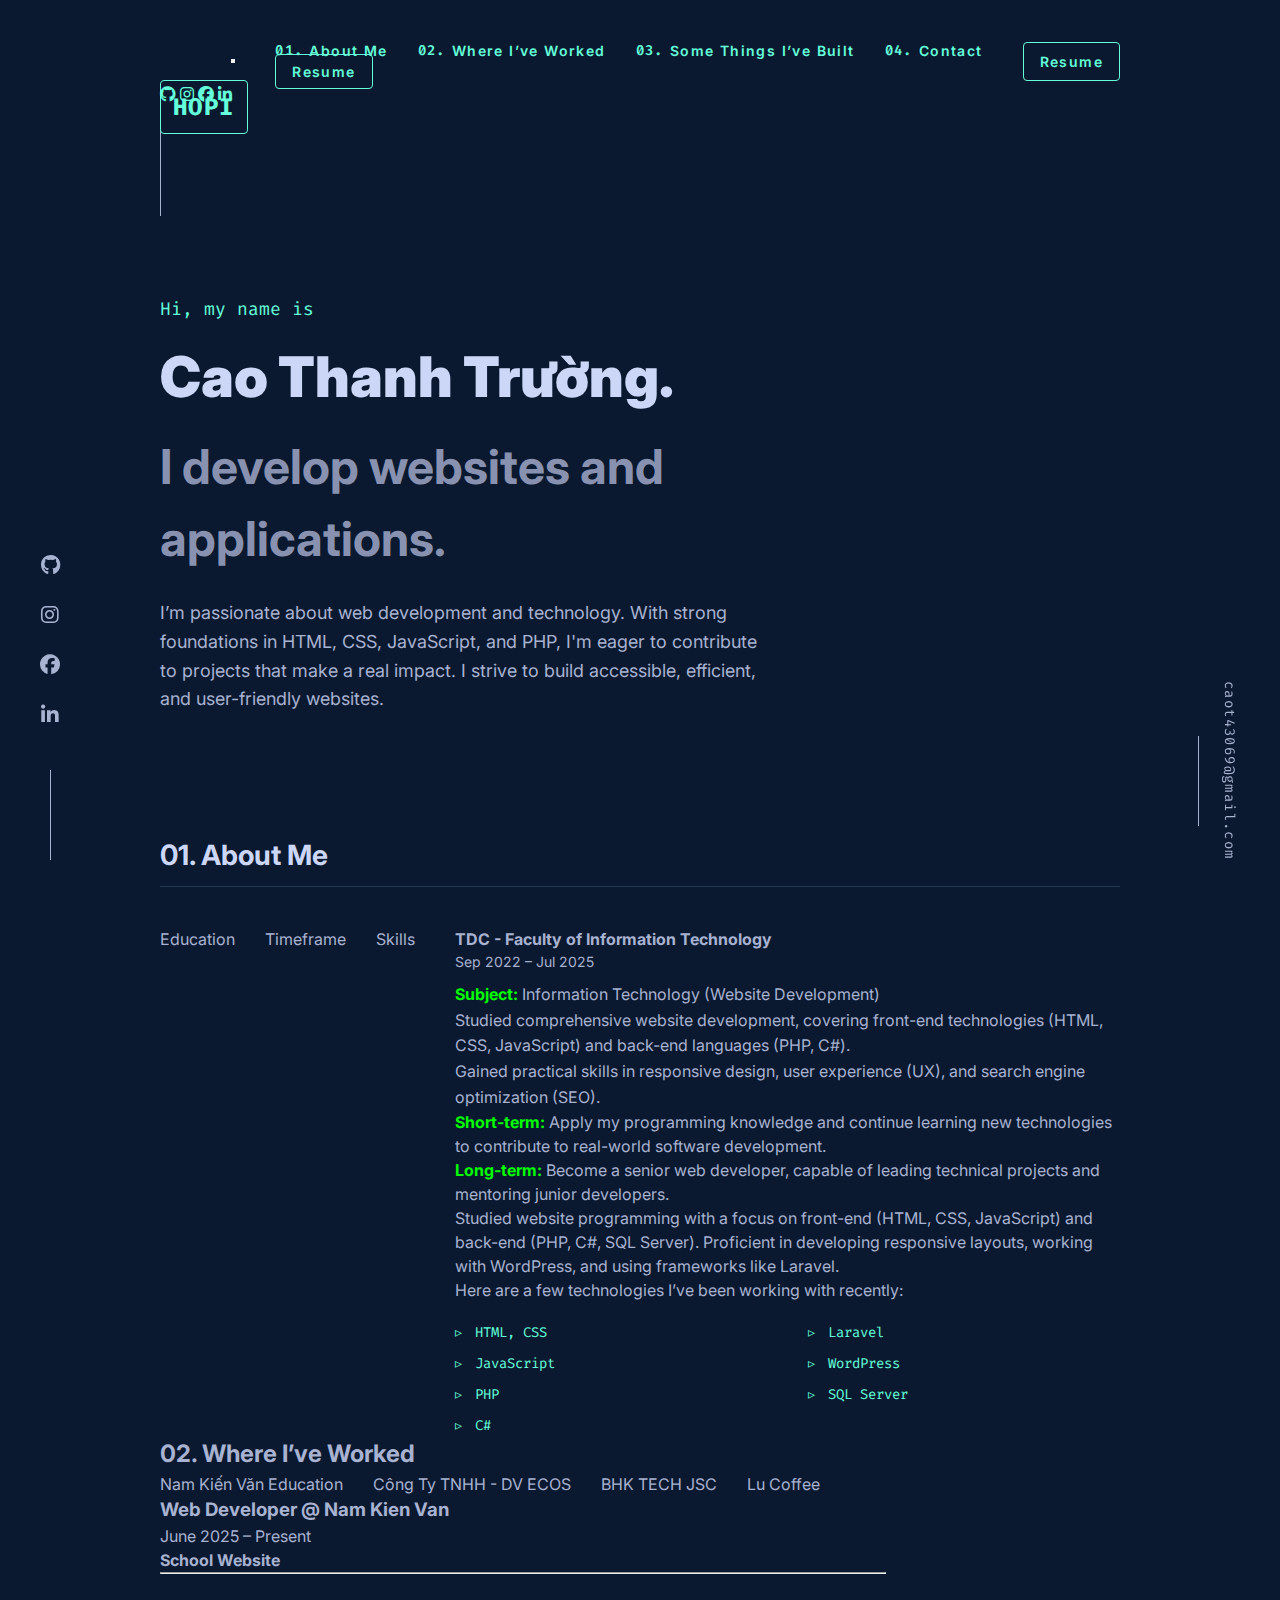
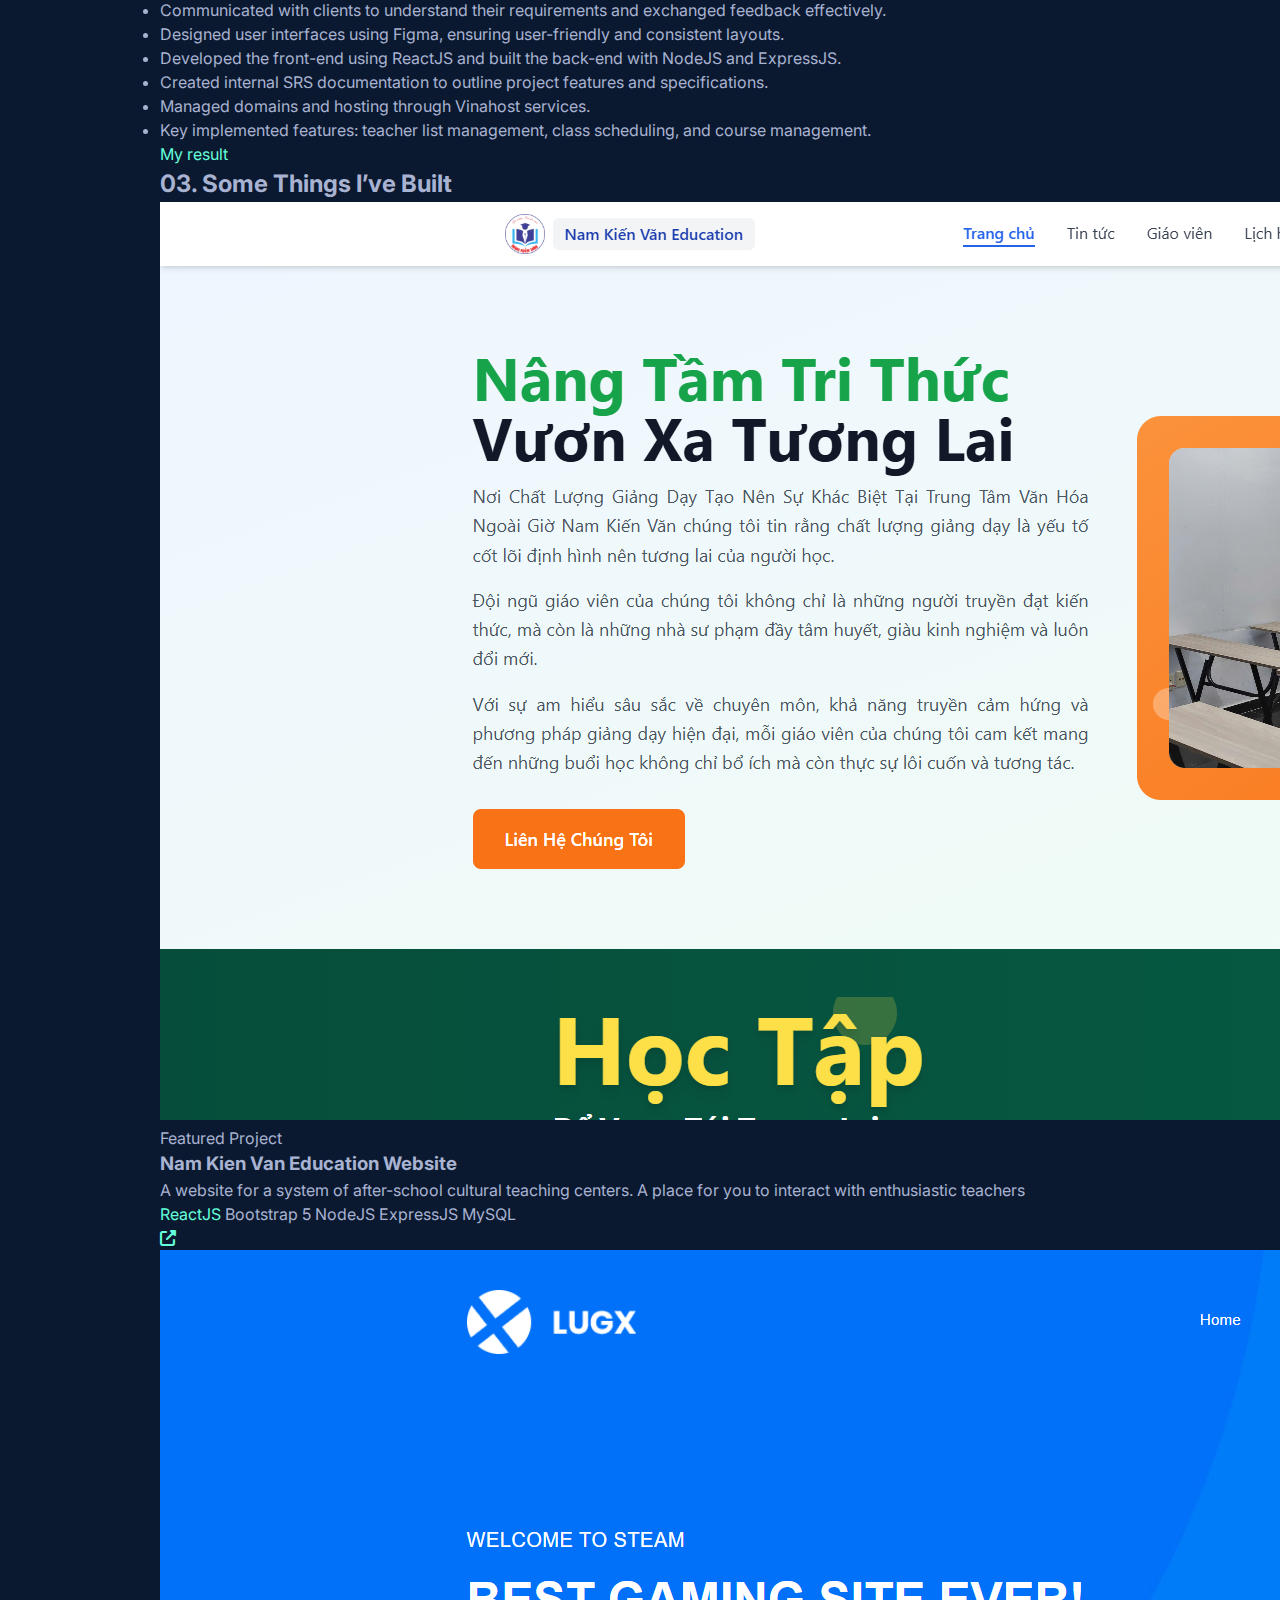
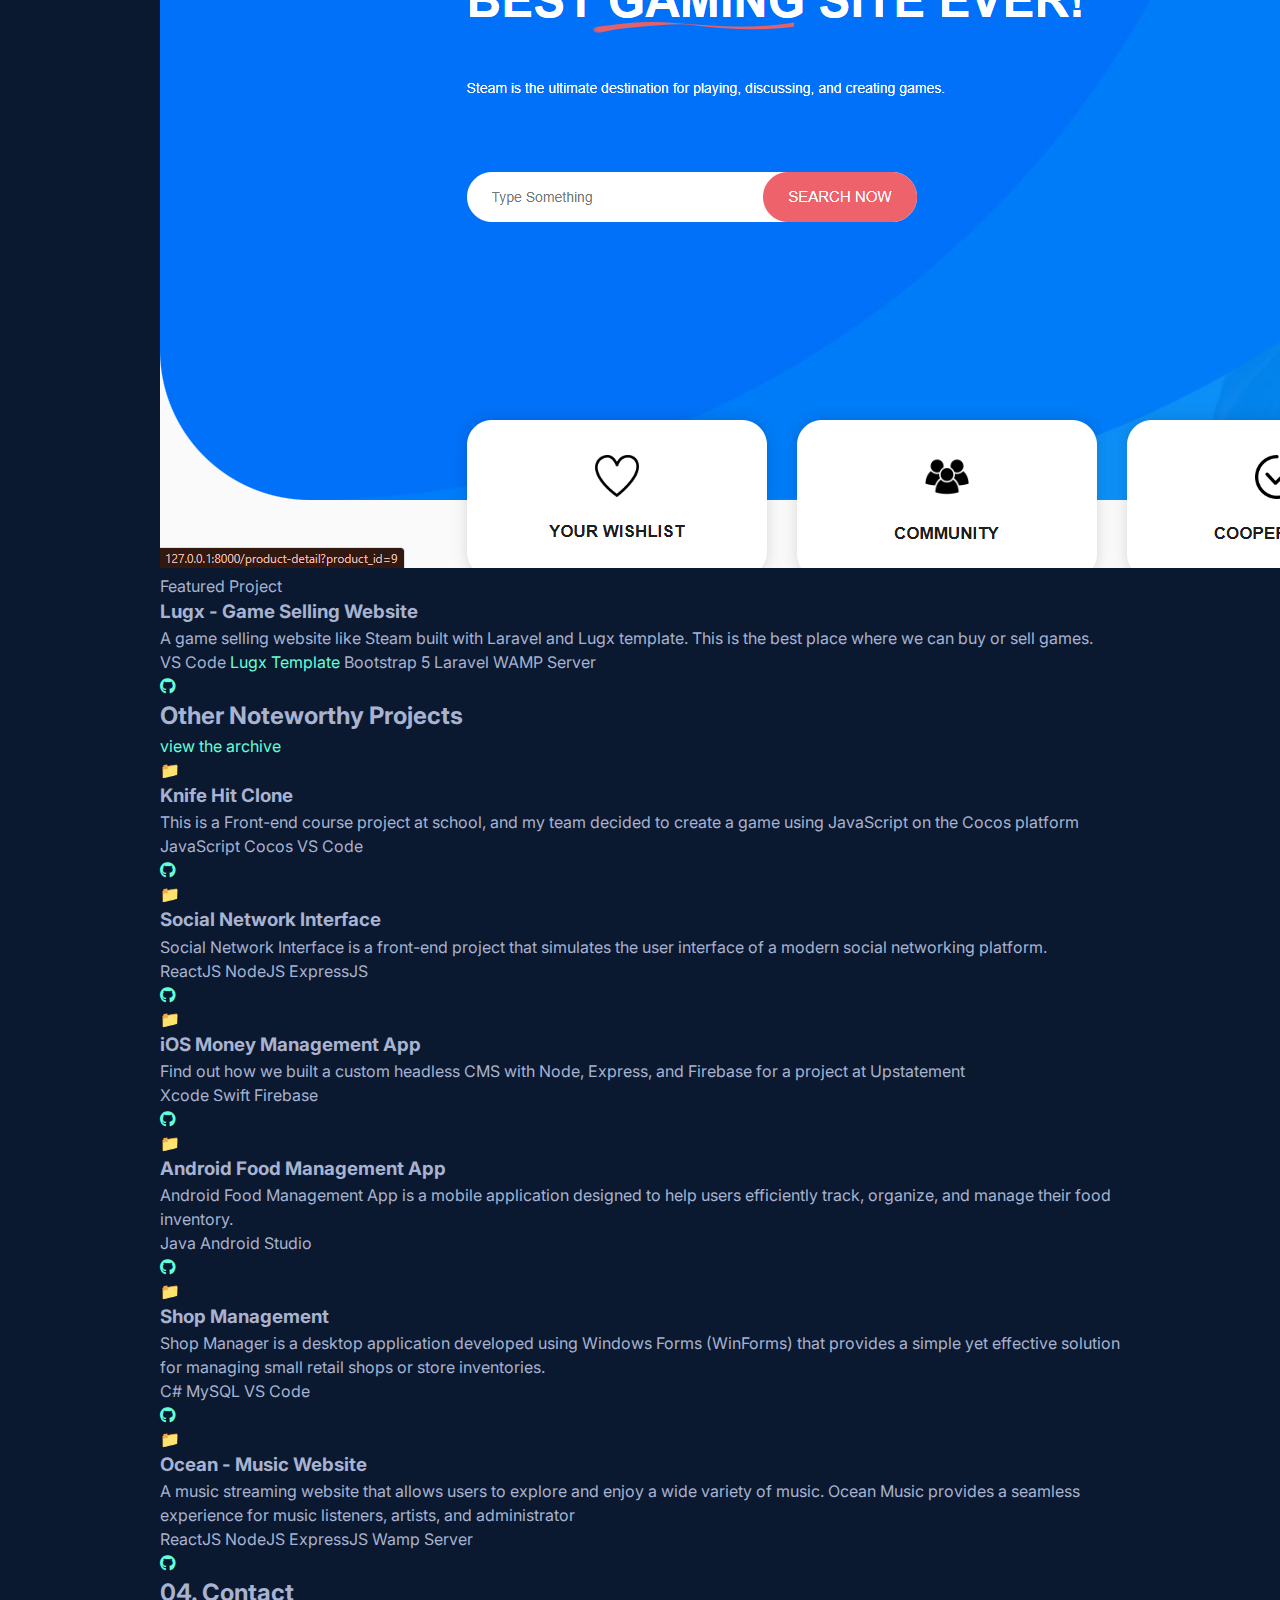
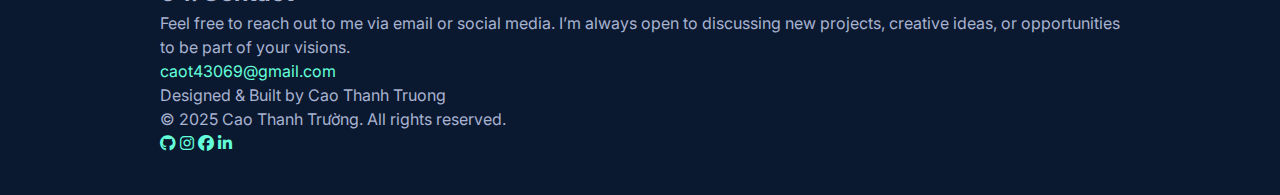
<file: portfolio/index.html>
<!DOCTYPE html>
<html lang="en">

<head>
  <meta charset="UTF-8" />
  <meta name="viewport" content="width=device-width, initial-scale=1" />
  <title>Cao Thanh Truong Portfolio</title>
  <link rel="stylesheet" href="style.css" />
  <link rel="shortcut icon" href="./assets/images/favico.ico" type="image/x-icon">
  <link href="https://fonts.googleapis.com/css2?family=Fira+Code&family=Inter:wght@400;700;900&display=swap"
    rel="stylesheet" />
  <!-- Font Awesome CDN -->
  <link rel="stylesheet" href="https://cdnjs.cloudflare.com/ajax/libs/font-awesome/6.5.0/css/all.min.css">

</head>

<body>
  <script src="script.js" defer></script>
  <div class="container">
    <header>
      <div class="logo">HOPI</div>
      <button class="burger-menu" aria-label="Toggle navigation" aria-expanded="false" aria-controls="primary-navigation">
        <span class="burger-bar"></span>
        <span class="burger-bar"></span>
        <span class="burger-bar"></span>
      </button>
      <nav id="primary-navigation" class="nav-menu">
        <ul>
          <li><a href="#about"><span>01.</span> About Me</a></li>
          <li><a href="#work"><span>02.</span> Where I’ve Worked</a></li>
          <li><a href="#project"><span>03.</span> Some Things I’ve Built</a></li>
          <li><a href="#contact"><span>04.</span> Contact</a></li>
        </ul>
        <a href="./assets/resume.pdf" class="resume-btn resume-btn-mobile" target="_blank" rel="noopener noreferrer">Resume</a>
      </nav>
      <a href="./assets/resume.pdf" class="resume-btn resume-btn-desktop" target="_blank" rel="noopener noreferrer">Resume</a>
    </header>

    <!-- Left Side Icon Section -->
    <aside class="left-icon-section">
      <a href="https://github.com/ThanhTruong286" target="_blank" rel="noopener noreferrer" aria-label="GitHub"><i
          class="fab fa-github"></i></a>
      <a href="https://www.instagram.com/hopihateyou" target="_blank" rel="noopener noreferrer"
        aria-label="Instagram"><i class="fab fa-instagram"></i></a>
      <a href="https://www.facebook.com/hopiloveyou" target="_blank" rel="noopener noreferrer" aria-label="Facebook"><i
          class="fab fa-facebook"></i></a>
      <a href="https://www.linkedin.com/in/cao-t-a06304308" target="_blank" rel="noopener noreferrer"
        aria-label="LinkedIn"><i class="fab fa-linkedin-in"></i></a>
      <div class="vertical-line"></div>
    </aside>

    <aside class="social-icons">
      <a href="https://github.com/ThanhTruong286" target="_blank" rel="noopener noreferrer" aria-label="GitHub"><i
          class="fab fa-github"></i></a>
      <a href="https://www.instagram.com/hopihateyou" target="_blank" rel="noopener noreferrer"
        aria-label="Instagram"><i class="fab fa-instagram"></i></a>
      <a href="https://www.facebook.com/hopiloveyou" target="_blank" rel="noopener noreferrer" aria-label="Facebook"><i
          class="fab fa-facebook"></i></a>
      <a href="https://www.linkedin.com/in/cao-t-a06304308" target="_blank" rel="noopener noreferrer"
        aria-label="LinkedIn"><i class="fab fa-linkedin-in"></i></a>
      <div class="vertical-line"></div>
    </aside>

    <aside class="email-vertical">
      <a href="mailto:caot43069@gmail.com">caot43069@gmail.com</a>
      <div class="vertical-line"></div>
    </aside>

    <main>
      <section class="intro">
        <p class="intro-small">Hi, my name is</p>
        <h1 class="intro-name">Cao Thanh Trường.</h1>
        <h2 class="intro-subtitle">I develop websites and applications.</h2>
        <p class="intro-description">
          I’m passionate about web development and technology. With strong foundations in HTML, CSS, JavaScript, and
          PHP,
          I'm eager to contribute to projects that make a real impact. I strive to build accessible, efficient, and
          user-friendly websites.
        </p>
      </section>


      <section class="about-me" id="about">
        <h2><span>01.</span> About Me</h2>
        <div class="about-me-content">
          <nav class="about-nav">
            <ul>
              <li data-job="education" class="active">Education</li>
              <li data-job="timeframe">Timeframe</li>
              <li data-job="skills">Skills</li>
            </ul>
          </nav>
          <div class="about-details">
            <div class="about-detail active" id="education">
              <p style="margin: 0; font-weight: bold;">TDC - Faculty of Information Technology</p>
              <p style="margin: 0 0 10px 0; font-size: 14px;">Sep 2022 – Jul 2025</p>
              <p style="margin: 0; line-height: 1.6;">
                <strong style="color: #00FF00;">Subject:</strong> Information Technology (Website Development)<br>
                Studied comprehensive website development, covering front-end technologies (HTML, CSS, JavaScript) and
                back-end languages (PHP, C#).<br>
                Gained practical skills in responsive design, user experience (UX), and search engine optimization
                (SEO).
              </p>
            </div>
            <div class="about-detail" id="timeframe">
              <p><strong style="color: #00FF00;">Short-term:</strong> Apply my programming knowledge and continue
                learning
                new technologies to contribute to real-world software development.</p>
              <p><strong style="color: #00FF00;">Long-term:</strong> Become a senior web developer, capable of leading
                technical projects and mentoring junior developers.</p>
            </div>
            <div class="about-detail" id="skills">
              <p>Studied website programming with a focus on front-end (HTML, CSS, JavaScript) and back-end (PHP, C#,
                SQL Server). Proficient in developing responsive layouts, working with WordPress, and using frameworks
                like
                Laravel.</p>
              <p>Here are a few technologies I’ve been working with recently:</p>
              <ul class="tech-list">
                <li>HTML, CSS</li>
                <li>JavaScript</li>
                <li>PHP</li>
                <li>C#</li>
                <li>Laravel</li>
                <li>WordPress</li>
                <li>SQL Server</li>
              </ul>
            </div>
          </div>
        </div>
      </section>

      <section class="where-ive-worked" id="work">
        <h2><span>02.</span> Where I’ve Worked</h2>
        <div class="work-content">
          <nav class="work-nav">
            <ul>
              <li class="active" data-job="namkienvan">Nam Kiến Văn Education</li>
              <li data-job="ecos">Công Ty TNHH - DV ECOS</li>
              <li data-job="scout">BHK TECH JSC</li>
              <li data-job="starry">Lu Coffee</li>
            </ul>
          </nav>
          <div class="work-details">
            <div class="job-detail" id="namkienvan">
              <h3>Web Developer <span>@ Nam Kien Van</span></h3>
              <p class="work-date">June 2025 – Present</p>
              <ul class="work-list">
                <strong>School Website</strong>
                <hr />
                <br />
                <li> Communicated with clients to understand their requirements and exchanged feedback effectively.</li>
                <li>Designed user interfaces using Figma, ensuring user-friendly and consistent layouts.
                </li>
                <li>Developed the front-end using ReactJS and built the back-end with NodeJS and ExpressJS.
                </li>
                <li>Created internal SRS documentation to outline project features and specifications.</li>
                <li>Managed domains and hosting through Vinahost services.
                </li>
                <li>Key implemented features: teacher list management, class scheduling, and course management.
                </li>
                <a href="https://namkienvan.edu.vn/" target="_blank" rel="noopener noreferrer">My result</a>
              </ul>
            </div>
            <div class="job-detail" id="ecos" style="display:none;">
              <h3>ReactJS Intern <span>@ ECOS</span></h3>
              <p class="work-date">Nov 2024 – Jan 2025</p>
              <ul class="work-list">
                <strong>ReactJS Project Internship (Social Media Website)</strong>
                <hr />
                <br />
                <li>Conducted business analysis to understand project goals and user needs.
                </li>
                <li>Designed the UI using Figma, focusing on clarity and visual appeal.
                </li>
                <li>Drafted and documented the Software Requirements Specification (SRS) based on research insights.
                </li>
                <li>Developed the front-end using ReactJS, enhancing responsiveness and user experience.

                </li>
                <li>Built the back-end using NodeJS and ExpressJS, implementing RESTful APIs for seamless integration.

                </li>
                <li>Performed unit testing using Jest to ensure reliability and stability across features.

                </li>
                <li>Integrated front-end and back-end components for smooth functionality and performance.
                </li>
              </ul>
            </div>
            <div class="job-detail" id="scout" style="display:none;">
              <h3>Power App Intern <span>@ BHK</span></h3>
              <p class="work-date">Jun 2024 – Sep 2024</p>
              <ul class="work-list">
                <strong>Shift Management Application</strong>
                <hr />
                <br />
                <li> Designed the UI using Figma, focusing on intuitive and user-friendly layouts.
                </li>
                <li>Drafted the SRS based on project requirements.
                </li>
                <li>Created an Entity-Relationship Diagram (ERD) to visualize and structure project data.</li>
                <li>Developed features in Power Apps using UI prototypes from Figma.
                </li>
                <li>Built core functionalities like employee shift tracking, rescheduling, and admin controls.
                </li>
                <strong>Payment Advance Application</strong>
                <hr />
                <br />
                <li> Researched and analyzed real business needs related to salary advances by consulting with the
                  accounting department.
                </li>
                <li>Drafted and documented the SRS based on insights from the research.
                </li>
                <li>Designed the database schema and built an ERD to define data relationships.
                </li>
                <li>Created the UI using Figma and implemented the system using Power Apps
                </li>
                <li>Developed modules for request submission, approval, processing, and reporting of advance payments.
                </li>
                <li>Designed a flexible approval system based on organizational hierarchy.
                </li>
              </ul>
            </div>
            <div class="job-detail" id="starry" style="display:none;">
              <h3>Bartending <span>@ Lu Coffee</span></h3>
              <p class="work-date">Dec 2023 – Jan 2024</p>
              <ul class="work-list">
                <li>Prepared beverages according to the menu and customer requests</li>
                <li>Maintained cleanliness and organization of the bar area</li>
                <li>Provided drink recommendations and professional customer service</li>
                <li>Assisted in developing new drink recipes and improving service workflow</li>
              </ul>

            </div>
            <div class="job-detail" id="mullenlowe" style="display:none;">
              <h3>Intern <span>@ MullenLowe</span></h3>
              <p class="work-date">Jun 2012 – Dec 2012</p>
              <ul class="work-list">
                <li>Supported the development team with various tasks</li>
                <li>Learned best practices in software development</li>
                <li>Assisted in project management and coordination</li>
              </ul>
            </div>
          </div>
        </div>
      </section>

      <section class="some-things-ive-built" id="project">
        <h2><span>03.</span> Some Things I’ve Built</h2>
        <div class="projects">
          <div class="project featured-project">
            <img src="./assets/images/namkienvan.png" alt="Lugx" />
            <div class="project-info">
              <p class="featured-label">Featured Project</p>
              <h3>Nam Kien Van Education Website</h3>
              <p class="project-description">
                A website for a system of after-school cultural teaching centers. A place for you to interact with
                enthusiastic teachers
              </p>
              <div class="project-tech">
                <span><a href="https://templatemo.com/tm-589-lugx-gaming" target="_blank"
                    rel="noopener noreferrer">ReactJS</a></span>
                <span>Bootstrap 5</span>
                <span>NodeJS</span>
                <span>ExpressJS</span>
                <span>MySQL</span>
              </div>
              <div class="project-links">
                <!-- <a href="https://github.com/ThanhTruong286/game-selling-website?tab=readme-ov-file" target="_blank"
                  aria-label="GitHub"><i class="fab fa-github"></i></a> -->
                <a href="https://namkienvan.edu.vn" target="_blank" aria-label="External Link"><i
                    class="fas fa-external-link-alt"></i></a>
              </div>
            </div>
          </div>
          <div class="project featured-project">
            <img src="./assets/images/lugx.png" alt="Lugx" />
            <div class="project-info">
              <p class="featured-label">Featured Project</p>
              <h3>Lugx - Game Selling Website</h3>
              <p class="project-description">
                A game selling website like Steam built with Laravel and Lugx template. This is the best place where we
                can buy or sell games.
              </p>
              <div class="project-tech">
                <span>VS Code</span>
                <span><a href="https://templatemo.com/tm-589-lugx-gaming" target="_blank" rel="noopener noreferrer">Lugx
                    Template</a></span>
                <span>Bootstrap 5</span>
                <span>Laravel</span>
                <span>WAMP Server</span>
              </div>
              <div class="project-links">
                <a href="https://github.com/ThanhTruong286/game-selling-website?tab=readme-ov-file" target="_blank"
                  aria-label="GitHub"><i class="fab fa-github"></i></a>
                <!-- <a href="#" aria-label="External Link"><i class="fas fa-external-link-alt"></i></a> -->
              </div>
            </div>
          </div>
        </div>
      </section>

      <!-- Other Noteworthy Projects Section -->
      <section class="other-noteworthy-projects">
        <h2>Other Noteworthy Projects</h2>
        <a href="https://github.com/ThanhTruong286" class="archive-link">view the archive</a>
        <div class="projects-grid">
          <div class="project-card">
            <div class="folder-icon">&#128193;</div>
            <h3>Knife Hit Clone</h3>
            <p>This is a Front-end course project at school, and my team decided to create a game using JavaScript on
              the Cocos platform</p>
            <div class="project-tags">
              <span>JavaScript</span>
              <span>Cocos</span>
              <span>VS Code</span>
            </div>
            <div class="project-links">
              <a href="https://github.com/ThanhTruong286/CloneKnifeHit" target="_blank" aria-label="GitHub"><i
                  class="fab fa-github"></i></a>
              <!-- <a href="#" aria-label="External Link"><i class="fas fa-external-link-alt"></i></a> -->
            </div>
          </div>
          <div class="project-card">
            <div class="folder-icon">&#128193;</div>
            <h3>Social Network Interface</h3>
            <p>Social Network Interface is a front-end project that simulates the user interface of a modern social
              networking platform.</p>
            <div class="project-tags">
              <span>ReactJS</span>
              <span>NodeJS</span>
              <span>ExpressJS</span>
            </div>
            <div class="project-links">
              <a href="https://github.com/ThanhTruong286/social-network" target="_blank" aria-label="GitHub"><i
                  class="fab fa-github"></i></a>
              <!-- <a href="#" aria-label="External Link"><i class="fas fa-external-link-alt"></i></a> -->
            </div>
          </div>
          <div class="project-card">
            <div class="folder-icon">&#128193;</div>
            <h3>iOS Money Management App</h3>
            <p>Find out how we built a custom headless CMS with Node, Express, and Firebase for a project at Upstatement
            </p>
            <div class="project-tags">
              <span>Xcode</span>
              <span>Swift</span>
              <span>Firebase</span>
            </div>
            <div class="project-links">
              <a href="https://github.com/ThanhTruong286/MoneyManagement" target="_blank" aria-label="GitHub"><i
                  class="fab fa-github"></i></a>
              <!-- <a href="#" aria-label="External Link"><i class="fas fa-external-link-alt"></i></a> -->
            </div>
          </div>
          <div class="project-card">
            <div class="folder-icon">&#128193;</div>
            <h3>Android Food Management App</h3>
            <p>Android Food Management App is a mobile application designed to help users efficiently track, organize,
              and manage their food inventory.</p>
            <div class="project-tags">
              <span>Java</span>
              <span>Android Studio</span>
            </div>
            <div class="project-links">
              <a href="https://github.com/ThanhTruong286/food-management-android" target="_blank" aria-label="GitHub"><i
                  class="fab fa-github"></i></a>
              <!-- <a href="#" aria-label="External Link"><i class="fas fa-external-link-alt"></i></a> -->
            </div>
          </div>
          <div class="project-card">
            <div class="folder-icon">&#128193;</div>
            <h3>Shop Management</h3>
            <p>Shop Manager is a desktop application developed using Windows Forms (WinForms) that provides a simple yet
              effective solution for managing small retail shops or store inventories.</p>
            <div class="project-tags">
              <span>C#</span>
              <span>MySQL</span>
              <span>VS Code</span>
            </div>
            <div class="project-links">
              <a href="https://github.com/ThanhTruong286/shop-manager-winform-project" target="_blank"
                aria-label="GitHub"><i class="fab fa-github"></i></a>
              <!-- <a href="#" aria-label="External Link"><i class="fas fa-external-link-alt"></i></a> -->
            </div>
          </div>
          <div class="project-card">
            <div class="folder-icon">&#128193;</div>
            <h3>Ocean - Music Website</h3>
            <p>A music streaming website that allows users to explore and enjoy a wide variety of music. Ocean Music
              provides a seamless experience for music listeners, artists, and administrator</p>
            <div class="project-tags">
              <span>ReactJS</span>
              <span>NodeJS</span>
              <span>ExpressJS</span>
              <span>Wamp Server</span>
            </div>
            <div class="project-links">
              <a href="https://github.com/ThanhTruong286/ocean-music-website" target="_blank" aria-label="GitHub"><i
                  class="fab fa-github"></i></a>
              <!-- <a href="#" aria-label="External Link"><i class="fas fa-external-link-alt"></i></a> -->
            </div>
          </div>
        </div>
        <!-- <button class="show-more-btn">Show More</button> -->
      </section>

    </main>

    <!-- Contact Section -->
    <section id="contact" class="contact-section">
      <h2><span>04.</span> Contact</h2>
      <p>Feel free to reach out to me via email or social media. I’m always open to discussing new projects, creative
        ideas, or opportunities to be part of your visions.</p>
      <a href="mailto:brittany.chiang@gmail.com" class="contact-email">caot43069@gmail.com</a>
    </section>

    <!-- Footer Section -->
    <footer class="footer">
      <p>Designed & Built by Cao Thanh Truong</p>
      <p>© 2025 Cao Thanh Trường. All rights reserved.</p>
      <div class="footer-social-icons">
        <a href="https://github.com/ThanhTruong286" target="_blank" aria-label="GitHub"><i class="fab fa-github"></i></a>
        <a href="https://www.instagram.com/hopihateyou" target="_blank" aria-label="Instagram"><i class="fab fa-instagram"></i></a>
        <a href="https://www.facebook.com/hopiloveyou" target="_blank" aria-label="Facebook"><i class="fab fa-facebook"></i></a>
        <a href="https://www.linkedin.com/in/cao-t-a06304308" target="_blank" aria-label="LinkedIn"><i class="fab fa-linkedin-in"></i></a>
      </div>
    </footer>
  </div>
</body>

</html>
</file>
<file: portfolio/style.css>
/* Reset and base styles */
* {
  margin: 0;
  padding: 0;
  box-sizing: border-box;
}

body {
  font-family: 'Inter', sans-serif;
  background-color: #0a192f;
  color: #a8b2d1;
  line-height: 1.5;
  font-size: 16px;
  overflow-x: hidden;
}

a {
  color: #64ffda;
  text-decoration: none;
}

a:hover {
  text-decoration: underline;
}

.container {
  max-width: 1000px;
  margin: 0 auto;
  padding: 40px 20px;
  position: relative;
  min-height: 100vh;
  display: flex;
  flex-direction: column;
}

/* Header */
header {
  display: flex;
  justify-content: flex-end;
  align-items: center;
  gap: 40px;
  font-size: 14px;
  font-weight: 600;
  letter-spacing: 0.1em;
  position: relative;
  z-index: 10;
}

.logo {
  position: absolute;
  left: 0;
  top: 40px;
  font-family: 'Fira Code', monospace;
  font-weight: 700;
  font-size: 24px;
  color: #64ffda;
  border: 1px solid #64ffda;
  padding: 8px 12px;
  border-radius: 4px;
  cursor: default;
}

nav ul {
  display: flex;
  gap: 30px;
  list-style: none;
}

nav ul li a {
  color: #64ffda;
  font-weight: 600;
  display: flex;
  gap: 6px;
  transition: color 0.3s ease;
}

nav ul li a span {
  color: #64ffda;
  font-family: 'Fira Code', monospace;
  font-weight: 600;
}

nav ul li a:hover {
  color: #0ef;
}

.resume-btn {
  border: 1px solid #64ffda;
  padding: 8px 16px;
  border-radius: 4px;
  font-weight: 600;
  color: #64ffda;
  transition: background-color 0.3s ease, color 0.3s ease;
}

.resume-btn:hover {
  background-color: #64ffda;
  color: #0a192f;
}

/* Social Icons Left */
.social-icons {
  position: fixed;
  left: 40px;
  bottom: 40px;
  display: flex;
  flex-direction: column;
  align-items: center;
  gap: 20px;
  z-index: 10;
}

.social-icons a {
  color: #a8b2d1;
  font-size: 20px;
  transition: color 0.3s ease;
}

.social-icons a:hover {
  color: #64ffda;
}

.vertical-line {
  width: 1px;
  height: 90px;
  background-color: #a8b2d1;
  margin-top: 20px;
}

/* Email Vertical Right */
.email-vertical {
  position: fixed;
  right: 40px;
  bottom: 40px;
  display: flex;
  flex-direction: column;
  align-items: center;
  gap: 20px;
  writing-mode: vertical-rl;
  text-orientation: mixed;
  font-family: 'Fira Code', monospace;
  font-size: 14px;
  color: #a8b2d1;
  z-index: 10;
}

.email-vertical a {
  color: #a8b2d1;
  letter-spacing: 0.1em;
  transition: color 0.3s ease;
}

.email-vertical a:hover {
  color: #64ffda;
}

/* Main Content */
main {
  flex-grow: 1;
  display: flex;
  flex-direction: column;
  align-items: flex-start;
  justify-content: flex-start;
  padding-top: 80px;
}

.intro {
  max-width: 600px;
}

.intro-small {
  font-family: 'Fira Code', monospace;
  color: #64ffda;
  font-weight: 400;
  font-size: 18px;
  margin-bottom: 12px;
}

.intro-name {
  font-weight: 900;
  font-size: 56px;
  color: #ccd6f6;
  margin-bottom: 12px;
}

.intro-subtitle {
  font-weight: 700;
  font-size: 48px;
  color: #8892b0;
  margin-bottom: 24px;
}

.intro-description {
  font-weight: 400;
  font-size: 18px;
  color: #a8b2d1;
  margin-bottom: 40px;
  line-height: 1.6;
}

.intro-description a {
  color: #64ffda;
  font-weight: 600;
}

.btn-course {
  border: 1px solid #64ffda;
  padding: 14px 24px;
  border-radius: 4px;
  font-family: 'Fira Code', monospace;
  font-weight: 400;
  font-size: 16px;
  color: #64ffda;
  cursor: pointer;
  transition: background-color 0.3s ease, color 0.3s ease;
  display: inline-block;
}

.btn-course:hover {
  background-color: #64ffda;
  color: #0a192f;
}

/* About Me Section */
.about-me {
  margin-top: 80px;
  width: 100%;
}

.about-me h2 {
  font-weight: 700;
  font-size: 28px;
  color: #ccd6f6;
  margin-bottom: 40px;
  border-bottom: 1px solid #233554;
  padding-bottom: 10px;
}

.about-me-content {
  display: flex;
  gap: 40px;
  align-items: flex-start;
}

.about-me-text {
  flex: 1;
  color: #a8b2d1;
  font-size: 16px;
  line-height: 1.6;
}

.about-me-text p {
  margin-bottom: 20px;
}

.about-me-text a {
  color: #64ffda;
  text-decoration: none;
}

.about-me-text a:hover {
  text-decoration: underline;
}

.tech-list {
  list-style: none;
  padding-left: 0;
  columns: 2;
  column-gap: 40px;
  margin-top: 20px;
}

.tech-list li {
  position: relative;
  padding-left: 20px;
  margin-bottom: 10px;
  font-family: 'Fira Code', monospace;
  font-size: 14px;
  color: #64ffda;
}

.tech-list li::before {
  content: '▹';
  position: absolute;
  left: 0;
  color: #64ffda;
}

.about-me-image {
  flex: 0 0 250px;
  position: relative;
  border: 2px solid #64ffda;
  padding: 10px;
  box-shadow: 0 10px 30px -15px #64ffda;
  border-radius: 4px;
}

.about-me-image img {
  display: block;
  width: 100%;
  border-radius: 4px;
}

/* Responsive */
@media (max-width: 768px) {
  header {
    justify-content: center;
  }
  .logo {
    position: static;
    margin-right: 20px;
  }
  .social-icons, .email-vertical {
    display: none;
  }
  main {
    padding-top: 40px;
  }
  .intro-name {
    font-size: 40px;
  }
  .intro-subtitle {
    font-size: 32px;
  }
  .about-me-content {
    flex-direction: column;
  }
  .about-me-image {
    margin: 0 auto;
    width: 70%;
  }
}
</file>
